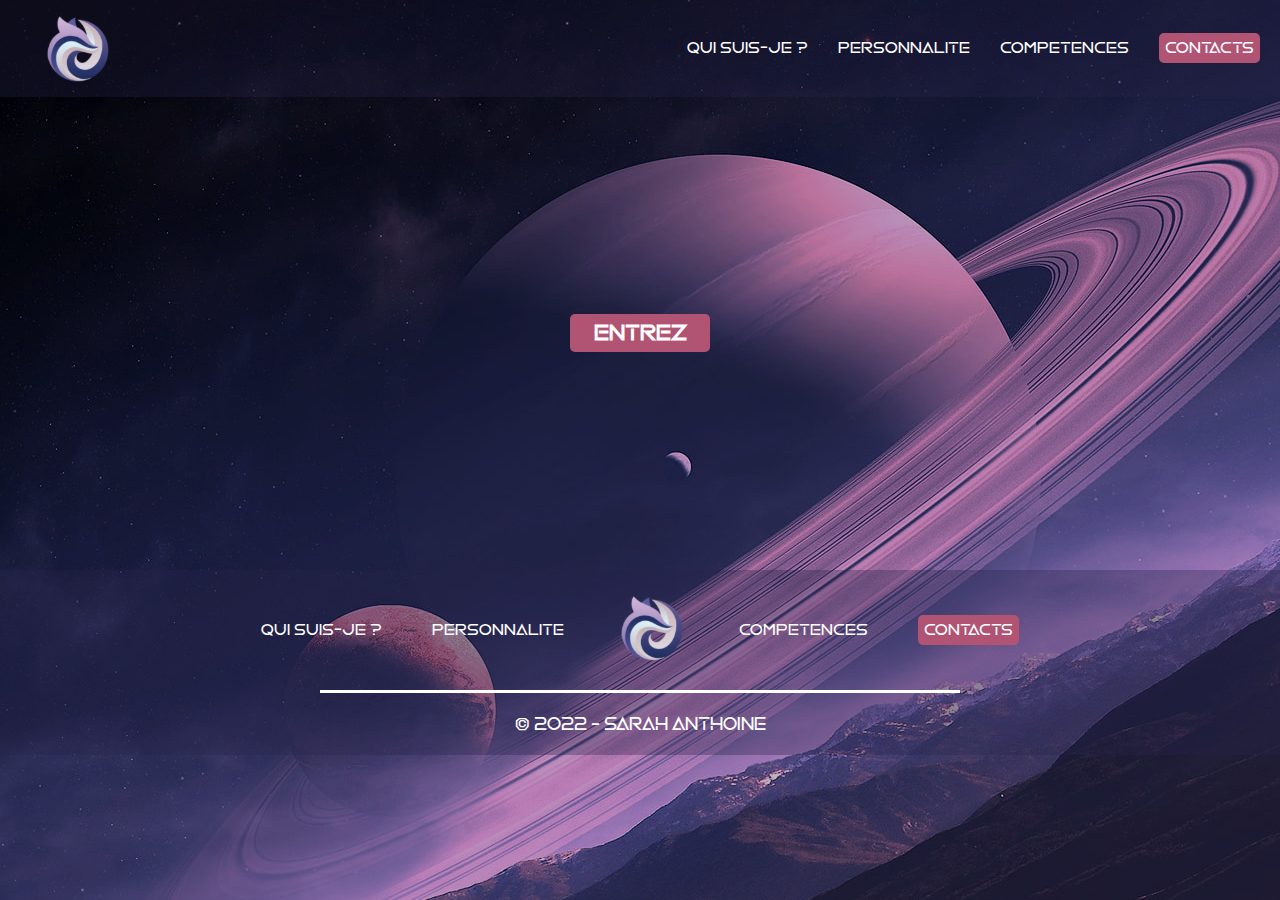
<file: index.html>
<!DOCTYPE html>
<html lang="fr">

<head>
    <meta charset="UTF-8">
    <meta http-equiv="X-UA-Compatible" content="IE=edge">
    <meta name="viewport" content="width=device-width, initial-scale=1.0">
    <link href="http://fonts.cdnfonts.com/css/mandatory-plaything" rel="stylesheet">
    <link href="https://fonts.googleapis.com/css2?family=Chakra+Petch:wght@300;400;500;600;700&display=swap" rel="stylesheet">
    <link href="https://fonts.googleapis.com/css2?family=Orbitron:wght@400;500;600;700;800;900&display=swap" rel="stylesheet">
    <link rel="stylesheet" type="text/css" href="/css/main.css">
    <link rel="icon" type="image/x-icon" href="/image/monLogo.svg">
    <title>Sarah ANTHOINE</title>
</head>

<body>
    <header>
        <a class="logo" href="/index.html"><img class="logo" src="/image/monLogo.svg"></a>
        <a href="#"><img class="menu" src="/image/astronaut.webp" alt="menu"></a>
        <nav class="headerElements">
            <li><a href="/quiSuisJe.html">Qui suis-je ?</a></li>
            <li><a href="/personnalite.html">Personnalite</a></li>
            <li><a href="/competences.html">Competences</a></li>
            <li class="contacts"><a href="/contacts.html">Contacts</a></li>
        </nav>
    </header>
    </header>

    <main>
        <h1 class="entrez"><a href="/quiSuisJe.html">Entrez</a></h1>
    </main>

    <footer>
        <div class="top_footer">
            <p><a href="/quiSuisJe.html">Qui suis-je ?</a></p>
            <p><a href="/personnalite.html">Personnalite</a></p>
            <a href="/index.html"><img class="logo" src="/image/monLogo.svg"></a>
            <p><a href="/competences.html">Competences</a></p>
            <p class="footerContacts"><a href="/contacts.html">Contacts</a></p>
        </div>
        <img class="divider" src="/image/Divider.jpg">
        <div class="bottom_footer">
            <h2 class="copyrights">© 2022 - Sarah ANTHOINE</h2>
        </div>
    </footer>
    <script src="/js/menuAstronaut.js"></script>
</body>

</html>
</file>
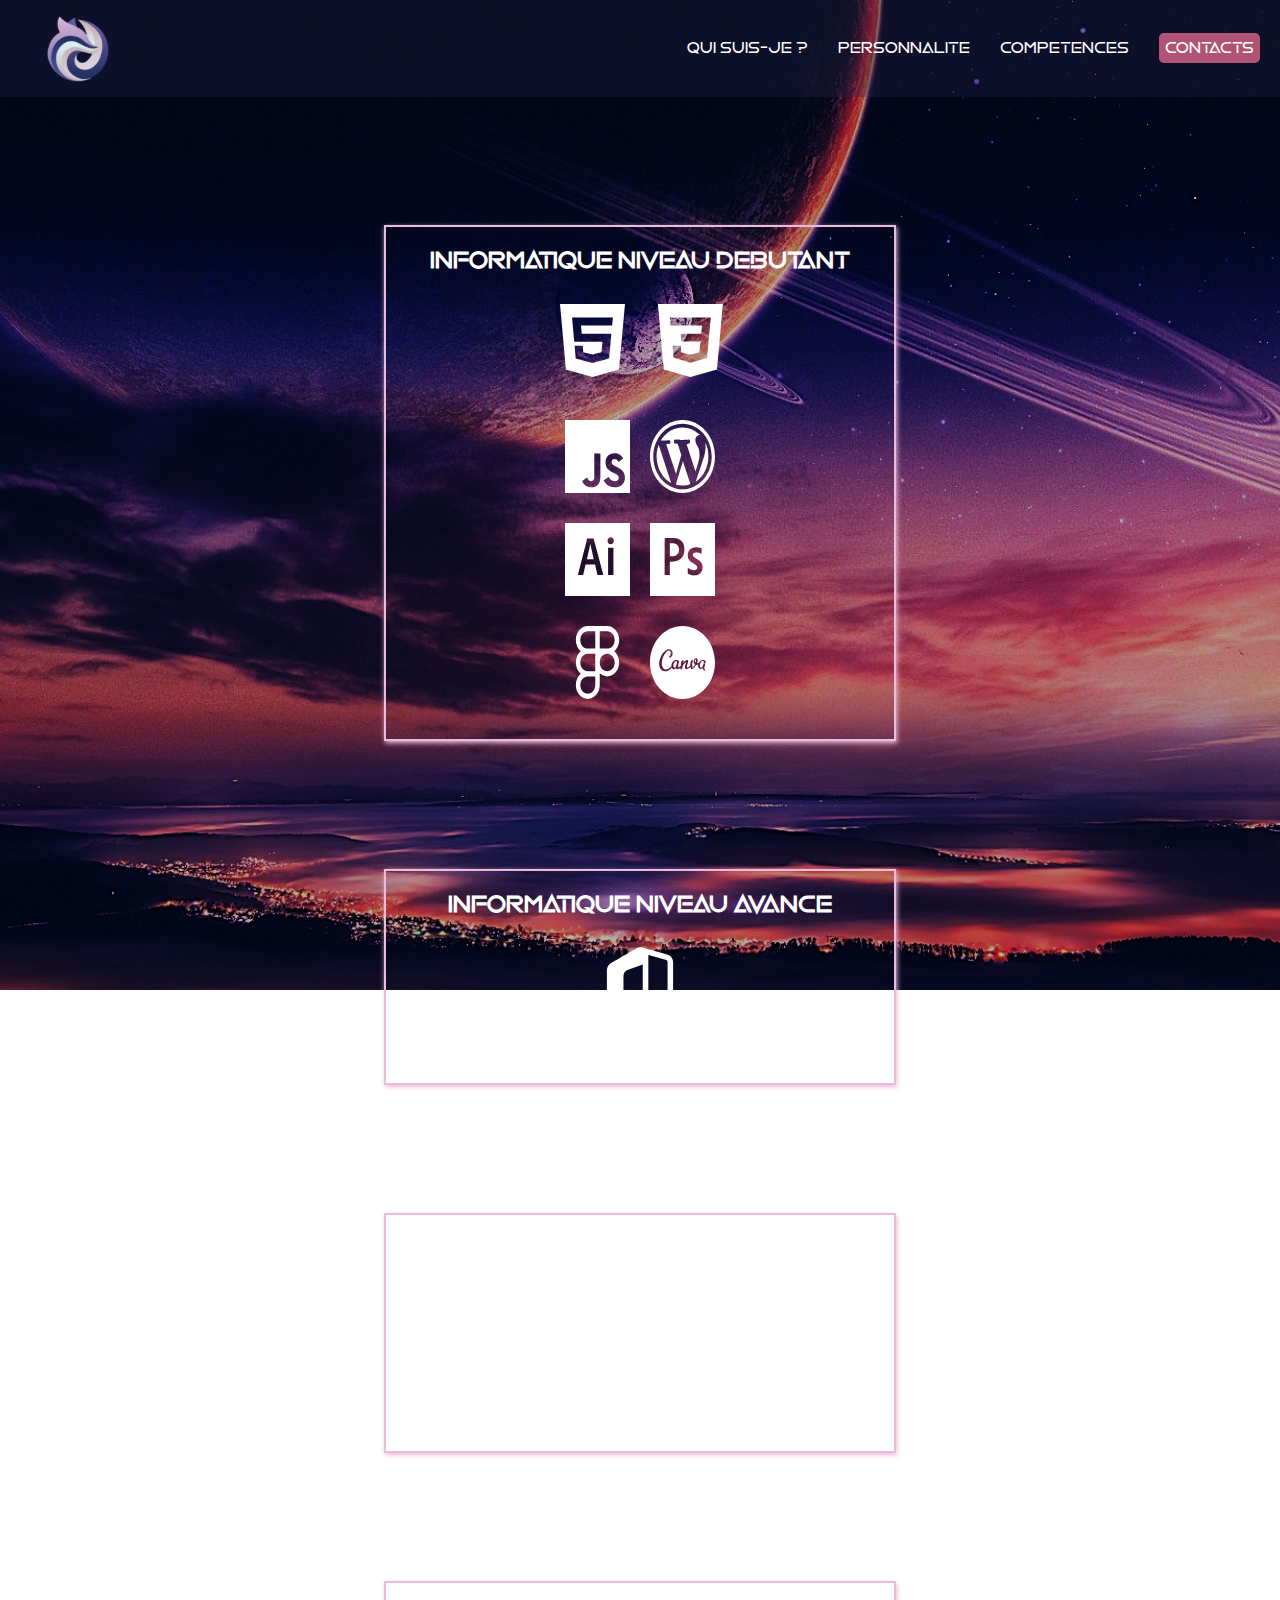
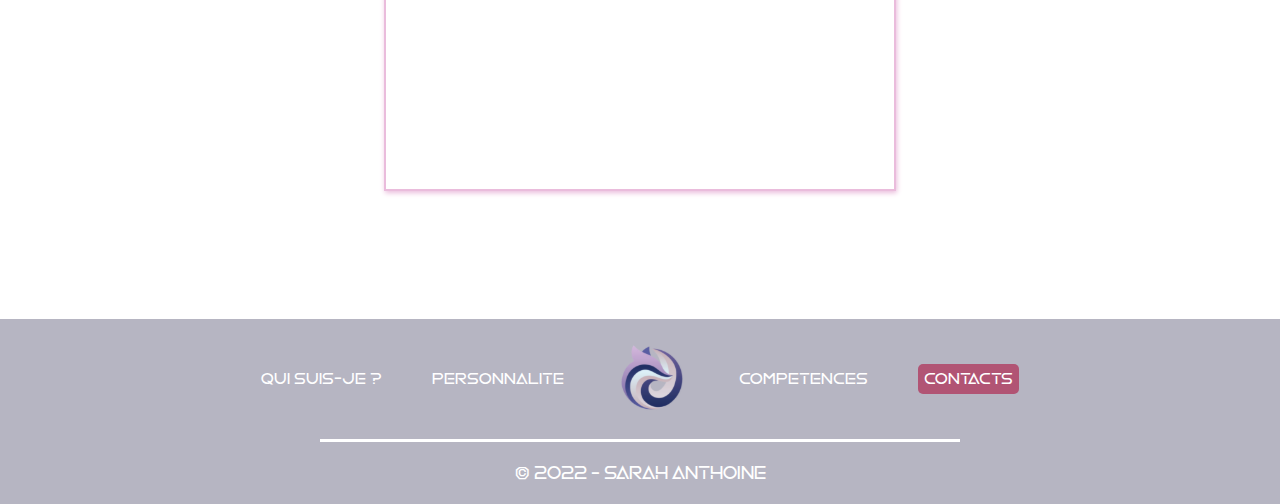
<file: competences.html>
<!DOCTYPE html>
<html lang="fr">

<head>
    <meta charset="UTF-8">
    <meta http-equiv="X-UA-Compatible" content="IE=edge">
    <meta name="viewport" content="width=device-width, initial-scale=1.0">
    <link href="http://fonts.cdnfonts.com/css/mandatory-plaything" rel="stylesheet">
    <link href="https://fonts.googleapis.com/css2?family=Chakra+Petch:wght@300;400;500;600;700&display=swap" rel="stylesheet">
    <link href="https://fonts.googleapis.com/css2?family=Orbitron:wght@400;500;600;700;800;900&display=swap" rel="stylesheet">
    <link rel="stylesheet" type="text/css" href="/css/competences.css">
    <link rel="icon" type="image/x-icon" href="/image/monLogo.svg">
    <title>Sarah ANTHOINE</title>
</head>

<body>
    <header>
        <a class="logo" href="/index.html"><img class="logo" src="/image/monLogo.svg"></a>
        <a href="#"><img class="menu" src="/image/astronaut.webp" alt="menu"></a>
        <nav class="headerElements">
            <li><a href="/quiSuisJe.html">Qui suis-je ?</a></li>
            <li><a href="/personnalite.html">Personnalite</a></li>
            <li><a href="/competences.html">Competences</a></li>
            <li class="contacts"><a href="/contacts.html">Contacts</a></li>
        </nav>
    </header>
    </header>

    <main>
        <section class="infoDebutant">
            <h2>Informatique niveau debutant</h2>
            <div class="infoDebutantLogos">
                <div class="htmlCss">
                    <img src="/image/html.svg" alt="html">
                    <img src="/image/css.svg" alt="css">
                </div>
                <div class="jsWp">
                    <img src="/image/js.svg" alt="javascript">
                    <img src="/image/wp.svg" alt="wordpress">
                </div>
                <div class="aiPs">
                    <img src="/image/ai.svg" alt="adobeillustrator">
                    <img src="/image/ps.svg" alt="photoshop">
                </div>
                <div class="figmaCanva">
                    <img src="/image/figma.svg" alt="figma">
                    <img src="/image/canva.svg" alt="canva">
                </div>
            </div>
        </section>
        <section class="infoAvance">
            <h2>Informatique niveau avance</h2>
            <div class="infoAvanceLogo">
                <img src="/image/packOffice.svg" alt="packOffice">
            </div>
        </section>
        <section class="languesDebutant">
            <h2>Langues niveau debutant</h2>
            <div class="languesDebutantLogos">
                <div class="japanese">
                    <img src="/image/japanese.svg" alt="japonais">
                    <h4>Japonais</h4>
                </div>
                <div class="spanish">
                    <img src="/image/spanish.svg" alt="espagnol">
                    <h4>Espagnol</h4>
                </div>
            </div>
        </section>
        <section class="langueAvance">
            <h2>Langue niveau avance</h2>
            <div class="langueAvanceLogo">
                <img src="/image/english.svg" alt="anglais">
                <h4>Anglais</h4>
            </div>
        </section>
    </main>

    <footer>
        <div class="top_footer">
            <p><a href="/quiSuisJe.html">Qui suis-je ?</a></p>
            <p><a href="/personnalite.html">Personnalite</a></p>
            <a href="/index.html"><img class="logo" src="/image/monLogo.svg"></a>
            <p><a href="/competences.html">Competences</a></p>
            <p class="footerContacts"><a href="/contacts.html">Contacts</a></p>
        </div>
        <img class="divider" src="/image/Divider.jpg">
        <div class="bottom_footer">
            <h2 class="copyrights">© 2022 - Sarah ANTHOINE</h2>
        </div>
    </footer>
    <script src="/js/menuAstronaut.js"></script>
</body>

</html>
</file>
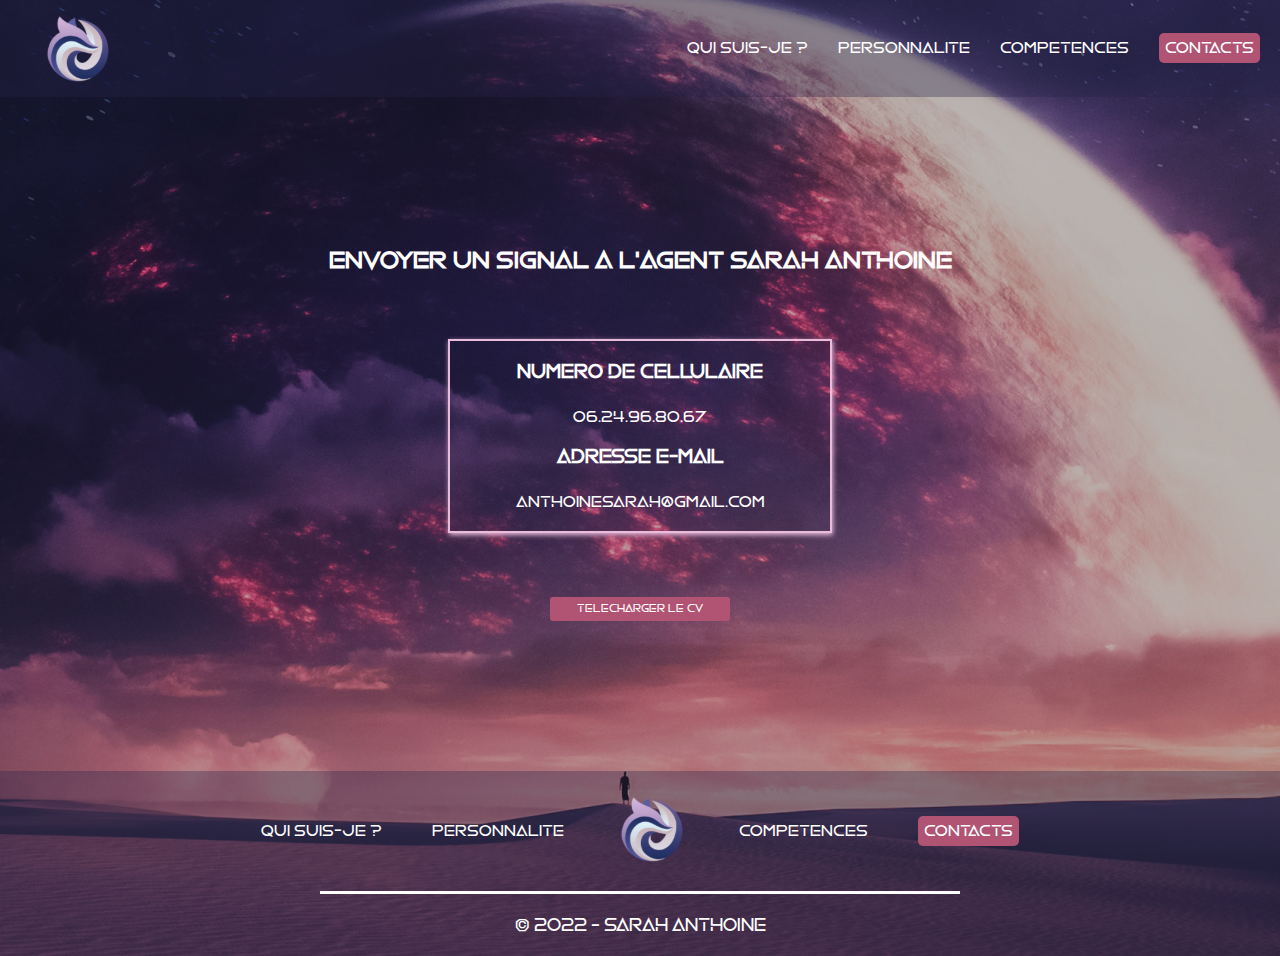
<file: contacts.html>
<!DOCTYPE html>
<html lang="fr">

<head>
    <meta charset="UTF-8">
    <meta http-equiv="X-UA-Compatible" content="IE=edge">
    <meta name="viewport" content="width=device-width, initial-scale=1.0">
    <link href="http://fonts.cdnfonts.com/css/mandatory-plaything" rel="stylesheet">
    <link href="https://fonts.googleapis.com/css2?family=Chakra+Petch:wght@300;400;500;600;700&display=swap" rel="stylesheet">
    <link href="https://fonts.googleapis.com/css2?family=Orbitron:wght@400;500;600;700;800;900&display=swap" rel="stylesheet">
    <link rel="stylesheet" type="text/css" href="/css/contacts.css">
    <link rel="icon" type="image/x-icon" href="/image/monLogo.svg">
    <title>Sarah ANTHOINE</title>
</head>

<body>
    <header>
        <a class="logo" href="/index.html"><img class="logo" src="/image/monLogo.svg"></a>
        <a href="#"><img class="menu" src="/image/astronaut.webp" alt="menu"></a>
        <nav class="headerElements">
            <li><a href="/quiSuisJe.html">Qui suis-je ?</a></li>
            <li><a href="/personnalite.html">Personnalite</a></li>
            <li><a href="/competences.html">Competences</a></li>
            <li class="contacts"><a href="/contacts.html">Contacts</a></li>
        </nav>
    </header>
    </header>

    <main>
        <h2>Envoyer un signal a l'agent Sarah ANTHOINE</h2>
        <section class="infos">
            <div class="numero">
                <h3>Numero de cellulaire</h3>
                <p>06.24.96.80.67</p>
            </div>
            <div class="mail">
                <h3>Adresse E-mail</h3>
                <p>anthoinesarah@gmail.com</p>
            </div>
        </section>
        <a  class="cv" href="/image/cvSarahAnthoine.pdf" download>Telecharger le CV</a>
        <a  class="cvPetit" href="/image/cvSarahAnthoine.pdf" download>CV</a>
    </main>

    <footer>
        <div class="top_footer">
            <p><a href="/quiSuisJe.html">Qui suis-je ?</a></p>
            <p><a href="/personnalite.html">Personnalite</a></p>
            <a href="/index.html"><img class="logo" src="/image/monLogo.svg"></a>
            <p><a href="/competences.html">Competences</a></p>
            <p class="footerContacts"><a href="/contacts.html">Contacts</a></p>
        </div>
        <img class="divider" src="/image/Divider.jpg">
        <div class="bottom_footer">
            <h2 class="copyrights">© 2022 - Sarah ANTHOINE</h2>
        </div>
    </footer>
    <script src="/js/menuAstronaut.js"></script>
</body>

</html>
</file>
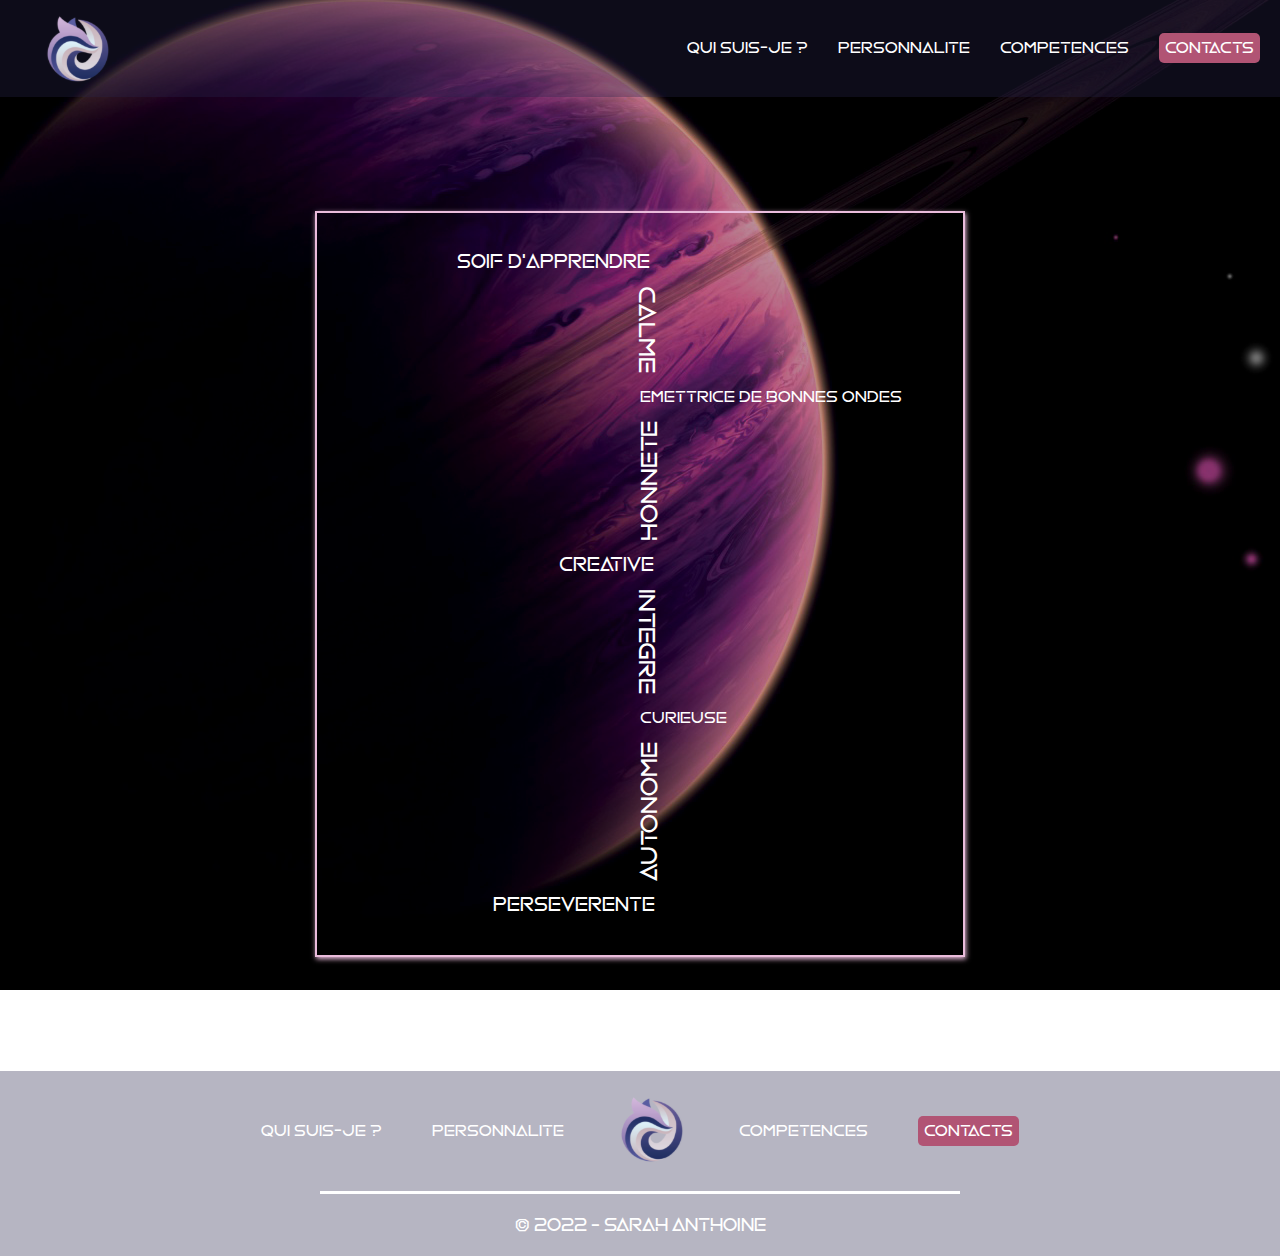
<file: personnalite.html>
<!DOCTYPE html>
<html lang="fr">

<head>
    <meta charset="UTF-8">
    <meta http-equiv="X-UA-Compatible" content="IE=edge">
    <meta name="viewport" content="width=device-width, initial-scale=1.0">
    <link href="http://fonts.cdnfonts.com/css/mandatory-plaything" rel="stylesheet">
    <link href="https://fonts.googleapis.com/css2?family=Chakra+Petch:wght@300;400;500;600;700&display=swap" rel="stylesheet">
    <link href="https://fonts.googleapis.com/css2?family=Orbitron:wght@400;500;600;700;800;900&display=swap" rel="stylesheet">
    <link rel="stylesheet" type="text/css" href="/css/personnalite.css">
    <link rel="icon" type="image/x-icon" href="/image/monLogo.svg">
    <title>Sarah ANTHOINE</title>
</head>

<body>
    <header>
        <a class="logo" href="/index.html"><img class="logo" src="/image/monLogo.svg"></a>
        <a href="#"><img class="menu" src="/image/astronaut.webp" alt="menu"></a>
        <nav class="headerElements">
            <li><a href="/quiSuisJe.html">Qui suis-je ?</a></li>
            <li><a href="/personnalite.html">Personnalite</a></li>
            <li><a href="/competences.html">Competences</a></li>
            <li class="contacts"><a href="/contacts.html">Contacts</a></li>
        </nav>
    </header>
    </header>

    <main>
        <section class="personnalite">
            <div class="box">
                <div class="text">
                    <p class="leftUn">Soif d'apprendre</p>
                    <p class="milieuUn">Calme</p>
                    <p class="rightUn">Emettrice de bonnes ondes</p>
                    <p class="milieuDeux">Honnete</p>
                    <p class="leftDeux">Creative</p>
                    <p class="milieuTrois">Integre</p>
                    <p class="rightDeux">Curieuse</p>
                    <p class="milieuQuatre">Autonome</p>
                    <p class="leftTrois">Perseverente</p>
                </div>
            </div>
        </section>
    </main>

    <footer>
        <div class="top_footer">
            <p><a href="/quiSuisJe.html">Qui suis-je ?</a></p>
            <p><a href="/personnalite.html">Personnalite</a></p>
            <a href="/index.html"><img class="logo" src="/image/monLogo.svg"></a>
            <p><a href="/competences.html">Competences</a></p>
            <p class="footerContacts"><a href="/contacts.html">Contacts</a></p>
        </div>
        <img class="divider" src="/image/Divider.jpg">
        <div class="bottom_footer">
            <h2 class="copyrights">© 2022 - Sarah ANTHOINE</h2>
        </div>
    </footer>
    <script src="/js/menuAstronaut.js"></script>
</body>

</html>
</file>
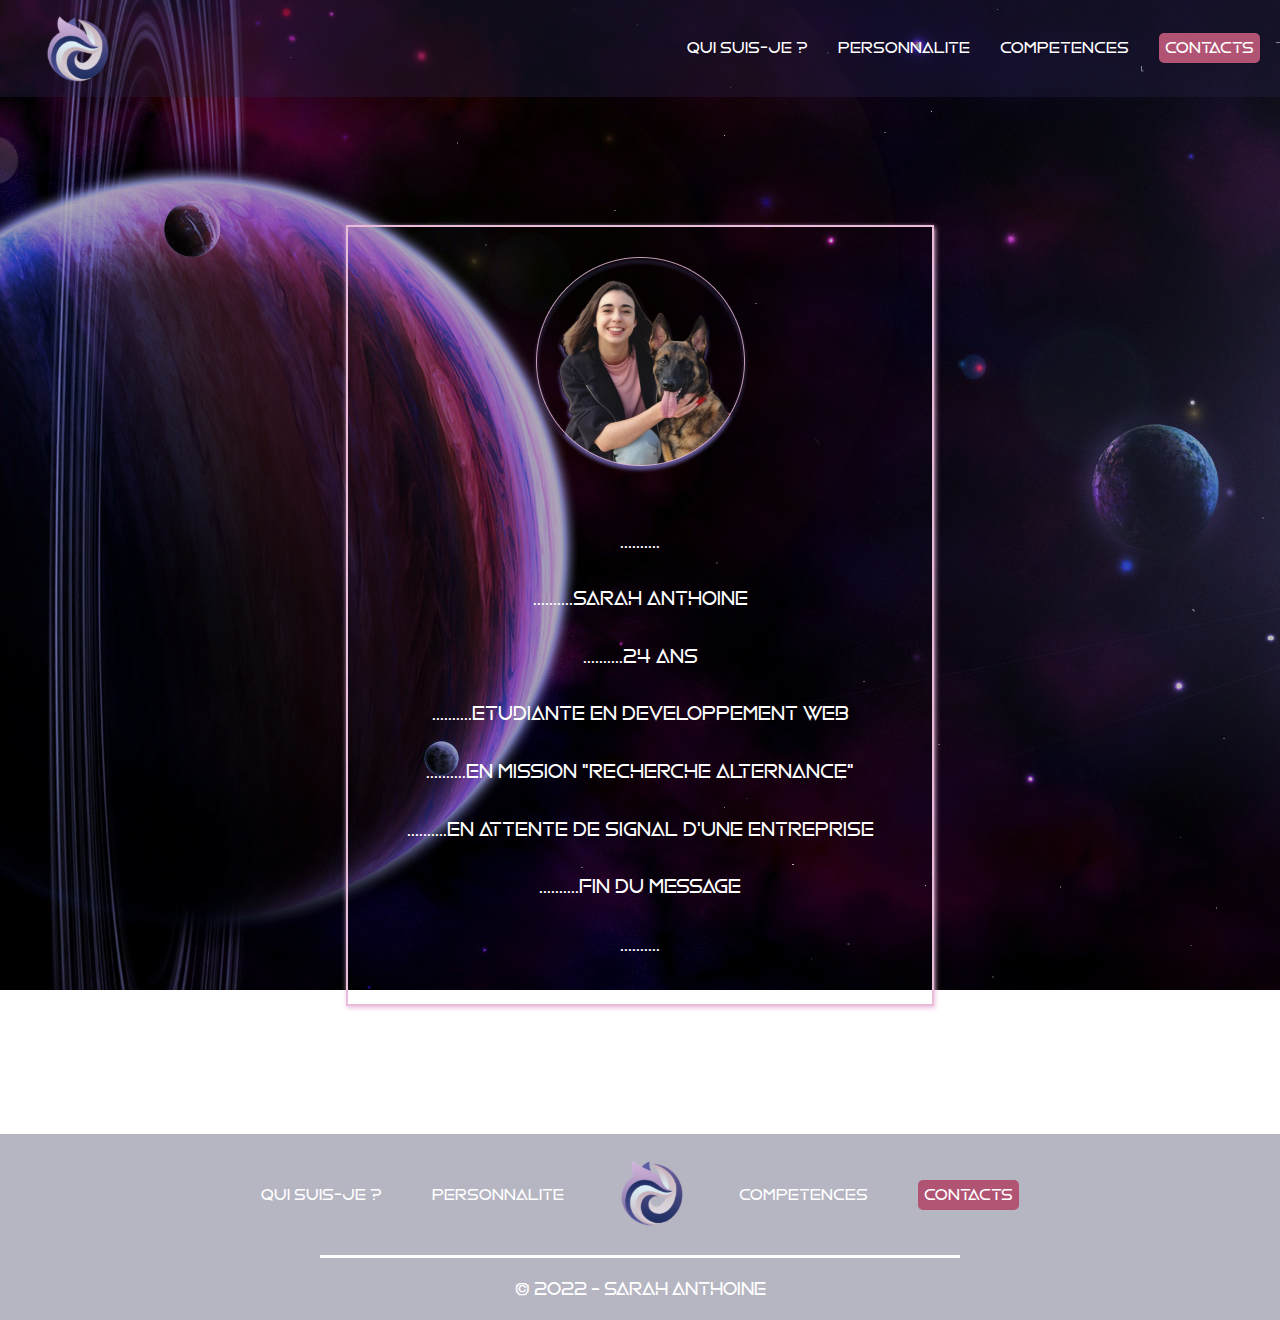
<file: quiSuisJe.html>
<!DOCTYPE html>
<html lang="fr">

<head>
    <meta charset="UTF-8">
    <meta http-equiv="X-UA-Compatible" content="IE=edge">
    <meta name="viewport" content="width=device-width, initial-scale=1.0">
    <link href="http://fonts.cdnfonts.com/css/mandatory-plaything" rel="stylesheet">
    <link href="https://fonts.googleapis.com/css2?family=Chakra+Petch:wght@300;400;500;600;700&display=swap" rel="stylesheet">
    <link href="https://fonts.googleapis.com/css2?family=Orbitron:wght@400;500;600;700;800;900&display=swap" rel="stylesheet">
    <link rel="stylesheet" type="text/css" href="/css/quiSuisJe.css">
    <link rel="icon" type="image/x-icon" href="/image/monLogo.svg">
    <title>Sarah ANTHOINE</title>
</head>

<body>
    <header>
        <a class="logo" href="/index.html"><img class="logo" src="/image/monLogo.svg"></a>
        <a href="#"><img class="menu" src="/image/astronaut.webp" alt="menu"></a>
        <nav class="headerElements">
            <li><a href="/quiSuisJe.html">Qui suis-je ?</a></li>
            <li><a href="/personnalite.html">Personnalite</a></li>
            <li><a href="/competences.html">Competences</a></li>
            <li class="contacts"><a href="/contacts.html">Contacts</a></li>
        </nav>
    </header>
    </header>

    <main>
        <section class="presentation">
            <img src="/image/photo.png" alt="photo_de_profil">
            <div class="presentation_text">
                <p>..........</p>
                <p>..........Sarah ANTHOINE</p>
                <p>..........24 ans</p>
                <p>..........Etudiante en developpement web</p>
                <p>..........En mission "Recherche Alternance"</p>
                <p>..........En attente de signal d'une entreprise</p>
                <p>..........Fin du message</p>
                <p>..........</p>
            </div>
        </section>
    </main>

    <footer>
        <div class="top_footer">
            <p><a href="/quiSuisJe.html">Qui suis-je ?</a></p>
            <p><a href="/personnalite.html">Personnalite</a></p>
            <a href="/index.html"><img class="logo" src="/image/monLogo.svg"></a>
            <p><a href="/competences.html">Competences</a></p>
            <p class="footerContacts"><a href="/contacts.html">Contacts</a></p>
        </div>
        <img class="divider" src="/image/Divider.jpg">
        <div class="bottom_footer">
            <h2 class="copyrights">© 2022 - Sarah ANTHOINE</h2>
        </div>
    </footer>
    <script src="/js/menuAstronaut.js"></script>
</body>

</html>
</file>
<file: css/main.css>
* {
    margin: 0;
    padding: 0;
}

body{
    background-image: url(/image/background1.png);
    background-repeat: no-repeat;
    background-attachment: fixed;
    background-position: center;
}

@font-face {
    font-family: 'Mandatory Plaything';
    src: url(/mandatory/MandatoryPlaything-nRRd0.ttf);
}

/*header*/

header .menu{
    display: none;
}

header{
    display: flex;
    flex-wrap: wrap;
    padding: 10px;
    background-color: #26244b56;
    justify-content: space-between;
}

header .logo{
    width: 75px;
    padding-left: 15px;
    display: flex;
    flex-wrap: wrap;
}

header .headerElements{
    list-style-type: none;
    display: flex;
    flex-wrap: wrap;
    align-content: center;
    align-items: baseline;
    gap: 30px;
    font-family: 'Mandatory Plaything', 'Chakra Petch', 'Orbitron', sans-serif;
    font-size: 1rem;
    padding-right: 10px;
}

header .headerElements .contacts{
    background-color: #B15474;
    padding: 6px;
    border-radius: 5px;
}

header .headerElements a{
    text-decoration: none;
    color: white;
}

/* main */

main{
    display: flex;
    flex-wrap: wrap;
    justify-content: center;
    padding: 17%;
}

main .entrez{
    display: flex;
    flex-wrap: wrap;
    justify-content: center;
    font-family: 'Mandatory Plaything', 'Chakra Petch', 'Orbitron', sans-serif;
    background-color: #B15474;
    padding: 6px;
    border-radius: 5px;
    width: 10vw;
}

main a{
    text-decoration: none;
    color: white;
}

/*footer*/

footer{
    display: flex;
    flex-wrap: wrap;
    flex-direction: column;
    align-items: center;
    background-color: #26244b56;
    padding: 20px 0px 20px 0;
    font-family: 'Mandatory Plaything', 'Chakra Petch', 'Orbitron', sans-serif;
}

footer a{
    text-decoration: none;
    color: white;
}

footer .top_footer{
    display: flex;
    flex-wrap: wrap;
    flex-direction: row;
    align-items: center;
    gap: 50px;
}

footer .top_footer img{
    width: 75px;
}

footer .footerContacts{
    background-color: #B15474;
    padding: 6px;
    border-radius: 5px;
}

footer .divider{
    width: 50%;
    height: 3px;
    padding: 20px 0px 20px 0px;
}

footer h2{
    font-size: 1.1rem;
    color: white;
    font-weight: 500;
}

/* scroll barre */
body::-webkit-scrollbar{
    width: 1em;
}

body::-webkit-scrollbar-track{
    background-color: #26244be4;
}

body::-webkit-scrollbar-thumb{
    background: #26244bb4;
}

/* responsive header */

@media screen and (max-width:750px) {
    header .menu{
        display: initial;
        width: 100px;
        display: flex;
    }

    /*menu astronaute*/

    /* menu caché */

    .headerElements {
        position: fixed;
        left: -200%;
        top: 6%;
        gap: 0;
        width: 100%;
        display: flex;
        flex-wrap: wrap;
        flex-direction: column;
        align-items: center;
    }

    header .headerElements.active{
        align-items: center;
        font-size: 0.8rem;
    }

    /*menu apparait */

    .headerElements.active {
        position: static;

        left: -8%;

        width: 100%;
        height: 100%;

    }
}

/* responsive main */ 
@media screen and (max-width:1350px) {
    main{
        font-size: 0.7rem;
    }
}
@media screen and (max-width:920px) {
    main{
        font-size: 0.7rem;
    }
    main .entrez{
        padding: 15px 25px 15px 25px
    }
}
@media screen and (max-width:768px) {
    main{
        margin-top: 150px;
        margin-bottom: 150px;
    }
}
@media screen and (max-width:750px) {
    main{
        font-size: 0.6rem;
    }
}
@media screen and (max-width:450px) {
    main{
        font-size: 0.6rem;
    }
    main .entrez{
        padding: 20px 30px 20px 30px
    }
}
/* responsive footer */
@media screen and (max-width:768px) {
    footer, footer h2{
        font-size: .7rem;
    }
    footer .top_footer .logo{
        width: 50px;
    }
    footer .divider{
        height: 1px;
    }
}

@media screen and (max-width:750px) {
    footer .top_footer{
        display: flex;
        flex-wrap: wrap;
        flex-direction: column;
    }

    footer .divider{
        display: none;
    }

    footer .bottom_footer{
        padding-top: 40px;
    }
}
</file>
<file: css/competences.css>
* {
    margin: 0;
    padding: 0;
}

body {
    background-image: url(/image/background4.png);
    background-repeat: no-repeat;
    background-attachment: fixed;
    background-position: center;
}

@font-face {
    font-family: 'Mandatory Plaything';
    src: url(/mandatory/MandatoryPlaything-nRRd0.ttf);
}

/*header*/

header .menu{
    display: none;
}

header{
    display: flex;
    flex-wrap: wrap;
    padding: 10px;
    background-color: #26244b56;
    justify-content: space-between;
}

header .logo{
    width: 75px;
    padding-left: 15px;
    display: flex;
    flex-wrap: wrap;
}

header .headerElements{
    list-style-type: none;
    display: flex;
    flex-wrap: wrap;
    align-content: center;
    align-items: baseline;
    gap: 30px;
    font-family: 'Mandatory Plaything', 'Chakra Petch', 'Orbitron', sans-serif;
    font-size: 1rem;
    padding-right: 10px;
}

header .headerElements .contacts{
    background-color: #B15474;
    padding: 6px;
    border-radius: 5px;
}

header .headerElements a{
    text-decoration: none;
    color: white;
}


/* main*/
.infoDebutant,
.infoAvance,
.languesDebutant,
.langueAvance {
    display: flex;
    flex-wrap: wrap;
    flex-direction: column;
    align-items: center;
    color: white;
    font-family: 'Mandatory Plaything', 'Chakra Petch', 'Orbitron', sans-serif;
    border-style: solid;
    border-width: 2px;
    border-color: #EABCDC;
    box-shadow: 1px 2px 5px #EABCDC;
    margin: 10% 30% 10% 30%;
    padding: 20px 20px;
}

.infoDebutantLogos {
    display: flex;
    flex-wrap: wrap;
    flex-direction: column;
    align-items: center;
    gap: 30px;
    padding: 20px 20px;
}

.jsWp,
.aiPs,
.figmaCanva {
    display: flex;
    flex-wrap: wrap;
    gap: 20px;
}

/* info nv avance */
.infoAvanceLogo {
    padding: 20px 20px;
}

/* langues nv debutant */
.languesDebutantLogos,
.langueAvanceLogo {
    display: flex;
    flex-wrap: wrap;
    align-items: center;
    gap: 30px;
    padding: 20px 20px;
}

.japanese,
.spanish {
    display: flex;
    flex-wrap: wrap;
    flex-direction: column;
    align-items: center;
    gap: 20px;
    padding-top: 20px;
}

/* langue nv avance*/
.langueAvanceLogo {
    flex-direction: column;
    gap: 10px;
}

.languesDebutantLogos,
.langueAvanceLogo {
    font-size: 0.8rem;
}

/*footer*/

footer{
    display: flex;
    flex-wrap: wrap;
    flex-direction: column;
    align-items: center;
    background-color: #26244b56;
    padding: 20px 0px 20px 0;
    font-family: 'Mandatory Plaything', 'Chakra Petch', 'Orbitron', sans-serif;
}

footer a{
    text-decoration: none;
    color: white;
}

footer .top_footer{
    display: flex;
    flex-wrap: wrap;
    flex-direction: row;
    align-items: center;
    gap: 50px;
}

footer .top_footer img{
    width: 75px;
}

footer .footerContacts{
    background-color: #B15474;
    padding: 6px;
    border-radius: 5px;
}

footer .divider{
    width: 50%;
    height: 3px;
    padding: 20px 0px 20px 0px;
}

footer h2{
    font-size: 1.1rem;
    color: white;
    font-weight: 500;
}

/* scroll barre */
body::-webkit-scrollbar{
    width: 1em;
}

body::-webkit-scrollbar-track{
    background-color: #26244be4;
}

body::-webkit-scrollbar-thumb{
    background: #26244bb4;
}

/* responsive */

/* responsive header */

@media screen and (max-width:750px) {
    header .menu{
        display: initial;
        width: 100px;
        display: flex;
    }

    /*menu astronaute*/

    /* menu caché */

    .headerElements {
        position: fixed;
        left: -200%;
        top: 6%;
        gap: 0;
        width: 100%;
        display: flex;
        flex-wrap: wrap;
        flex-direction: column;
        align-items: center;
    }

    header .headerElements.active{
        align-items: center;
        font-size: 0.8rem;
    }

    /*menu apparait */

    .headerElements.active {
        position: static;

        left: -8%;

        width: 100%;
        height: 100%;

    }
}

/* responsive main */
@media screen and (max-width:1150px) {

    .infoDebutant,
    .infoAvance,
    .languesDebutant,
    .langueAvance {
        font-size: 0.62rem;
    }
}

@media screen and (max-width:755px) {
    main{
        margin-top: 100px;
        margin-bottom: 100px;
    }

    .infoDebutant,
    .infoAvance,
    .languesDebutant,
    .langueAvance {
        margin: 10% 10% 10% 10%;
        padding: 20px 20px;
        font-size: 0.43rem;
    }

    .infoDebutantLogos img {
        width: 40%;
    }

    .htmlCss img {
        width: 45%;
    }

    .languesDebutantLogos {
        flex-direction: column;
    }
}

/* responsive footer */
@media screen and (max-width:768px) {
    footer, footer h2{
        font-size: .7rem;
    }
    footer .top_footer .logo{
        width: 50px;
    }
    footer .divider{
        height: 1px;
    }
}

@media screen and (max-width:750px) {
    footer .top_footer{
        display: flex;
        flex-wrap: wrap;
        flex-direction: column;
    }

    footer .divider{
        display: none;
    }

    footer .bottom_footer{
        padding-top: 40px;
    }
}
</file>
<file: css/contacts.css>
* {
    margin: 0;
    padding: 0;
}

body {
    background-image: url(/image/background5.png);
    background-repeat: no-repeat;
    background-attachment: fixed;
    background-position: center;
}

@font-face {
    font-family: 'Mandatory Plaything';
    src: url(/mandatory/MandatoryPlaything-nRRd0.ttf);
}

/*header*/

header .menu{
    display: none;
}

header{
    display: flex;
    flex-wrap: wrap;
    padding: 10px;
    background-color: #26244b56;
    justify-content: space-between;
}

header .logo{
    width: 75px;
    padding-left: 15px;
    display: flex;
    flex-wrap: wrap;
}

header .headerElements{
    list-style-type: none;
    display: flex;
    flex-wrap: wrap;
    align-content: center;
    align-items: baseline;
    gap: 30px;
    font-family: 'Mandatory Plaything', 'Chakra Petch', 'Orbitron', sans-serif;
    font-size: 1rem;
    padding-right: 10px;
}

header .headerElements .contacts{
    background-color: #B15474;
    padding: 6px;
    border-radius: 5px;
}

header .headerElements a{
    text-decoration: none;
    color: white;
}


/* main*/
main{
    margin-top: 150px;
    margin-bottom: 150px;
}

h2,
.infos,
.numero,
.mail,
a.cv,
a.cvPetit {
    display: flex;
    flex-wrap: wrap;
    flex-direction: column;
    align-items: center;
    color: white;
    font-family: 'Mandatory Plaything', 'Chakra Petch', 'Orbitron', sans-serif;
}

.infos {
    border-style: solid;
    border-width: 2px;
    border-color: #EABCDC;
    box-shadow: 1px 2px 5px #EABCDC;
    margin: 5% 35% 5% 35%;
    padding: 20px;
}

.numero,
.mail {
    gap: 25px;
}

.numero {
    padding-bottom: 20px;
}

a.cv {
    text-decoration: none;
    background-color: #B15474;
    padding: 6px;
    border-radius: 3px;
    margin-left: 43%;
    margin-right: 43%;
    font-size: 0.7rem;
}

a.cvPetit {
    display: none;
    text-decoration: none;
    background-color: #B15474;
    padding: 5px;
    border-radius: 3px;
    margin-left: 43%;
    margin-right: 43%;
    margin-bottom: 12%;
}

/*footer*/

footer{
    display: flex;
    flex-wrap: wrap;
    flex-direction: column;
    align-items: center;
    background-color: #26244b56;
    padding: 20px 0px 20px 0;
    font-family: 'Mandatory Plaything', 'Chakra Petch', 'Orbitron', sans-serif;
}

footer a{
    text-decoration: none;
    color: white;
}

footer .top_footer{
    display: flex;
    flex-wrap: wrap;
    flex-direction: row;
    align-items: center;
    gap: 50px;
}

footer .top_footer img{
    width: 75px;
}

footer .footerContacts{
    background-color: #B15474;
    padding: 6px;
    border-radius: 5px;
}

footer .divider{
    width: 50%;
    height: 3px;
    padding: 20px 0px 20px 0px;
}

footer h2{
    font-size: 1.1rem;
    color: white;
    font-weight: 500;
}

/* scroll barre */
body::-webkit-scrollbar{
    width: 1em;
}

body::-webkit-scrollbar-track{
    background-color: #26244be4;
}

body::-webkit-scrollbar-thumb{
    background: #26244bb4;
}

/* responsive */

/* responsive header */

@media screen and (max-width:750px) {
    header .menu{
        display: initial;
        width: 100px;
        display: flex;
    }

    /*menu astronaute*/

    /* menu caché */

    .headerElements {
        position: fixed;
        left: -200%;
        top: 6%;
        gap: 0;
        width: 100%;
        display: flex;
        flex-wrap: wrap;
        flex-direction: column;
        align-items: center;
    }

    header .headerElements.active{
        align-items: center;
        font-size: 0.8rem;
    }

    /*menu apparait */

    .headerElements.active {
        position: static;

        left: -8%;

        width: 100%;
        height: 100%;

    }
}

/* responsive main */
@media screen and (max-width:970px) {
    a.cv {
        font-size: .5rem;
    }

    .infos {
        margin: 5% 20% 5% 20%;
    }
}

@media screen and (max-width:750px) {
    main{
        margin-top: 125px;
        margin-bottom: 125px;
    }

    a.cv {
        display: none;
    }

    a.cvPetit {
        display: initial;
        font-size: 0.8rem;
        margin-bottom: 12%;
        display: flex;
    }

    h2 {
        font-size: 0.65rem;
    }

    .infos {
        margin: 5% 10% 5% 10%;
    }

    h3 {
        font-size: 0.63rem;
    }

    p {
        font-size: 0.6rem;
    }
}

/* responsive footer */
@media screen and (max-width:768px) {
    footer, footer h2{
        font-size: .7rem;
    }
    footer .top_footer .logo{
        width: 50px;
    }
    footer .divider{
        height: 1px;
    }
}

@media screen and (max-width:750px) {
    footer .top_footer{
        display: flex;
        flex-wrap: wrap;
        flex-direction: column;
    }

    footer .divider{
        display: none;
    }

    footer .bottom_footer{
        padding-top: 40px;
    }
}
</file>
<file: css/personnalite.css>
* {
    margin: 0;
    padding: 0;
}

body {
    background-image: url(/image/background3.png);
    background-repeat: no-repeat;
    background-attachment: fixed;
    background-position: center;
}

@font-face {
    font-family: 'Mandatory Plaything';
    src: url(/mandatory/MandatoryPlaything-nRRd0.ttf);
}

/*header*/

header .menu{
    display: none;
}

header{
    display: flex;
    flex-wrap: wrap;
    padding: 10px;
    background-color: #26244b56;
    justify-content: space-between;
}

header .logo{
    width: 75px;
    padding-left: 15px;
    display: flex;
    flex-wrap: wrap;
}

header .headerElements{
    list-style-type: none;
    display: flex;
    flex-wrap: wrap;
    align-content: center;
    align-items: baseline;
    gap: 30px;
    font-family: 'Mandatory Plaything', 'Chakra Petch', 'Orbitron', sans-serif;
    font-size: 1rem;
    padding-right: 10px;
}

header .headerElements .contacts{
    background-color: #B15474;
    padding: 6px;
    border-radius: 5px;
}

header .headerElements a{
    text-decoration: none;
    color: white;
}


/* main*/
main{
    margin-top: 50px;
    margin-bottom: 50px;
}
.personnalite {
    color: white;
    font-family: 'Mandatory Plaything', 'Chakra Petch', 'Orbitron', sans-serif;
    display: flex;
    flex-wrap: wrap;
    flex-direction: column;
    align-items: center;

    line-height: 3rem;
}

.personnalite .box {
    position: relative;
    border-style: solid;
    border-width: 2px;
    border-color: #EABCDC;
    box-shadow: 1px 2px 5px #EABCDC;
    margin: 5%;
    padding: 2% 15% 2% 15%;
}

.personnalite .box .text {
    display: flex;
    flex-wrap: wrap;
    flex-direction: column;
    justify-content: center;
}

/* p milieu */

p.milieuUn,
p.milieuDeux,
p.milieuTrois,
p.milieuQuatre {
    font-size: 1.5rem;
    writing-mode: vertical-lr;
    position: relative;

}

p.milieuDeux,
p.milieuQuatre {
    transform: rotate(180deg);
    right: 37%;
}

p.milieuUn,
p.milieuTrois {
    left: 43%;
}

/* p left */

p.leftUn,
p.leftDeux,
p.leftTrois {
    font-size: 1.2rem;
    position: relative;
}

p.leftUn {
    right: 20%;
}

p.leftDeux {
    left: 19%;
}

p.leftTrois {
    right: 6%;
}

/* p right */

p.rightUn,
p.rightDeux {
    font-size: 1rem;
    position: relative;
}

p.rightUn {
    left: 50%;
}

p.rightDeux {
    left: 50%;
}

/*footer*/

footer{
    display: flex;
    flex-wrap: wrap;
    flex-direction: column;
    align-items: center;
    background-color: #26244b56;
    padding: 20px 0px 20px 0;
    font-family: 'Mandatory Plaything', 'Chakra Petch', 'Orbitron', sans-serif;
}

footer a{
    text-decoration: none;
    color: white;
}

footer .top_footer{
    display: flex;
    flex-wrap: wrap;
    flex-direction: row;
    align-items: center;
    gap: 50px;
}

footer .top_footer img{
    width: 75px;
}

footer .footerContacts{
    background-color: #B15474;
    padding: 6px;
    border-radius: 5px;
}

footer .divider{
    width: 50%;
    height: 3px;
    padding: 20px 0px 20px 0px;
}

footer h2{
    font-size: 1.1rem;
    color: white;
    font-weight: 500;
}

/* scroll barre */
body::-webkit-scrollbar{
    width: 1em;
}

body::-webkit-scrollbar-track{
    background-color: #26244be4;
}

body::-webkit-scrollbar-thumb{
    background: #26244bb4;
}

/* responsive */

/* responsive header */

@media screen and (max-width:750px) {
    header .menu{
        display: initial;
        width: 100px;
        display: flex;
    }

    /*menu astronaute*/

    /* menu caché */

    .headerElements {
        position: fixed;
        left: -200%;
        top: 6%;
        gap: 0;
        width: 100%;
        display: flex;
        flex-wrap: wrap;
        flex-direction: column;
        align-items: center;
    }

    header .headerElements.active{
        align-items: center;
        font-size: 0.8rem;
    }

    /*menu apparait */

    .headerElements.active {
        position: static;

        left: -8%;

        width: 100%;
        height: 100%;

    }
}

/* responsive main */
@media screen and (max-width:925px) {

    p.milieuUn,
    p.milieuDeux,
    p.milieuTrois,
    p.milieuQuatre {
        font-size: 1.2rem;
    }

    p.milieuDeux,
    p.milieuQuatre {
        transform: rotate(180deg);
        right: 36%;
    }

    p.milieuUn,
    p.milieuTrois {
        left: 40%;
    }

    p.leftUn,
    p.leftDeux,
    p.leftTrois {
        font-size: 1rem;
    }

    p.rightUn,
    p.rightDeux {
        font-size: 0.8rem;
    }
}

@media screen and (max-width:750px) {

    p.milieuUn,
    p.milieuDeux,
    p.milieuTrois,
    p.milieuQuatre {
        font-size: 1rem;
    }

    p.milieuDeux,
    p.milieuQuatre {
        transform: rotate(180deg);
        right: 33%;
    }

    p.milieuUn,
    p.milieuTrois {
        left: 35%;
    }

    p.leftUn,
    p.leftDeux,
    p.leftTrois {
        font-size: 0.7rem;
    }

    p.leftUn {
        left: 15%;
    }

    p.leftDeux {
        left: 35%;
    }

    p.leftTrois {
        left: 25%;
    }

    p.rightUn,
    p.rightDeux {
        font-size: 0.6rem;
    }

    p.rightUn {
        left: 5%;
    }

    p.rightDeux {
        left: 35%;
    }

    main{
        margin-top: 100px;
        margin-bottom: 100px;
    }
}

/* responsive footer */
@media screen and (max-width:768px) {
    footer, footer h2{
        font-size: .7rem;
    }
    footer .top_footer .logo{
        width: 50px;
    }
    footer .divider{
        height: 1px;
    }
}

@media screen and (max-width:750px) {
    footer .top_footer{
        display: flex;
        flex-wrap: wrap;
        flex-direction: column;
    }

    footer .divider{
        display: none;
    }

    footer .bottom_footer{
        padding-top: 40px;
    }
}
</file>
<file: css/quiSuisJe.css>
* {
    margin: 0;
    padding: 0;
}

body {
    background-image: url(/image/background2.png);
    background-repeat: no-repeat;
    background-attachment: fixed;
    background-position: center;
}

@font-face {
    font-family: 'Mandatory Plaything';
    src: url(/mandatory/MandatoryPlaything-nRRd0.ttf);
}

/*header*/

header .menu {
    display: none;
}

header {
    display: flex;
    flex-wrap: wrap;
    padding: 10px;
    background-color: #26244b56;
    justify-content: space-between;
}

header .logo {
    width: 75px;
    padding-left: 15px;
    display: flex;
    flex-wrap: wrap;
}

header .headerElements {
    list-style-type: none;
    display: flex;
    flex-wrap: wrap;
    align-content: center;
    align-items: baseline;
    gap: 30px;
    font-family: 'Mandatory Plaything', 'Chakra Petch', 'Orbitron', sans-serif;
    font-size: 1rem;
    padding-right: 10px;
}

header .headerElements .contacts {
    background-color: #B15474;
    padding: 6px;
    border-radius: 5px;
}

header .headerElements a {
    text-decoration: none;
    color: white;
}


/* main*/
.presentation {
    display: flex;
    flex-wrap: wrap;
    flex-direction: column;
    align-items: center;
    font-family: 'Mandatory Plaything', 'Chakra Petch', 'Orbitron', sans-serif;
    color: white;
    border-style: solid;
    border-width: 2px;
    border-color: #EABCDC;
    box-shadow: 1px 2px 5px #EABCDC;
    margin: 10% 27% 10% 27%;
}

.presentation img {
    padding: 30px 0px 30px 0px;
}

.presentation .presentation_text {
    display: flex;
    flex-wrap: wrap;
    flex-direction: column;
    align-items: center;
    line-height: 3em;
    padding: 10px 0px 30px 0px;
    font-size: 1.2rem;
}

/*footer*/

footer {
    display: flex;
    flex-wrap: wrap;
    flex-direction: column;
    align-items: center;
    background-color: #26244b56;
    padding: 20px 0px 20px 0;
    font-family: 'Mandatory Plaything', 'Chakra Petch', 'Orbitron', sans-serif;
}

footer a {
    text-decoration: none;
    color: white;
}

footer .top_footer {
    display: flex;
    flex-wrap: wrap;
    flex-direction: row;
    align-items: center;
    gap: 50px;
}

footer .top_footer img {
    width: 75px;
}

footer .footerContacts {
    background-color: #B15474;
    padding: 6px;
    border-radius: 5px;
}

footer .divider {
    width: 50%;
    height: 3px;
    padding: 20px 0px 20px 0px;
}

footer h2 {
    font-size: 1.1rem;
    color: white;
    font-weight: 500;
}

/* scroll barre */
body::-webkit-scrollbar {
    width: 1em;
}

body::-webkit-scrollbar-track {
    background-color: #26244be4;
}

body::-webkit-scrollbar-thumb {
    background: #26244bb4;
}

/* responsive */

/* responsive header */

@media screen and (max-width:750px) {
    header .menu{
        display: initial;
        width: 100px;
        display: flex;
    }

    /*menu astronaute*/

    /* menu caché */

    .headerElements {
        position: fixed;
        left: -200%;
        top: 6%;
        gap: 0;
        width: 100%;
        display: flex;
        flex-wrap: wrap;
        flex-direction: column;
        align-items: center;
    }

    header .headerElements.active{
        align-items: center;
        font-size: 0.8rem;
    }

    /*menu apparait */

    .headerElements.active {
        position: static;

        left: -8%;

        width: 100%;
        height: 100%;

    }
}

/* responsive main */
@media screen and (max-width:1024px) {
    .presentation {
        margin: 15% 15% 15% 15%;
    }
}

@media screen and (max-width:750px) {
    main{
        margin-top: 100px;
        margin-bottom: 100px;
    }
}

@media screen and (max-width:670px) {
    .presentation {
        margin: 15% 7% 15% 7%;
    }

    .presentation img {
        width: 50%;
    }

    .presentation .presentation_text {
        font-size: 1rem;
    }
}

@media screen and (max-width:460px) {
    .presentation .presentation_text {
        font-size: 0.7rem;
    }
}

@media screen and (max-width:320px) {
    .presentation .presentation_text {
        font-size: 0.5rem;
    }
}

/* responsive footer */
@media screen and (max-width:768px) {
    footer, footer h2{
        font-size: .7rem;
    }
    footer .top_footer .logo{
        width: 50px;
    }
    footer .divider{
        height: 1px;
    }
}

@media screen and (max-width:750px) {
    footer .top_footer{
        display: flex;
        flex-wrap: wrap;
        flex-direction: column;
    }

    footer .divider{
        display: none;
    }

    footer .bottom_footer{
        padding-top: 40px;
    }
}
</file>
